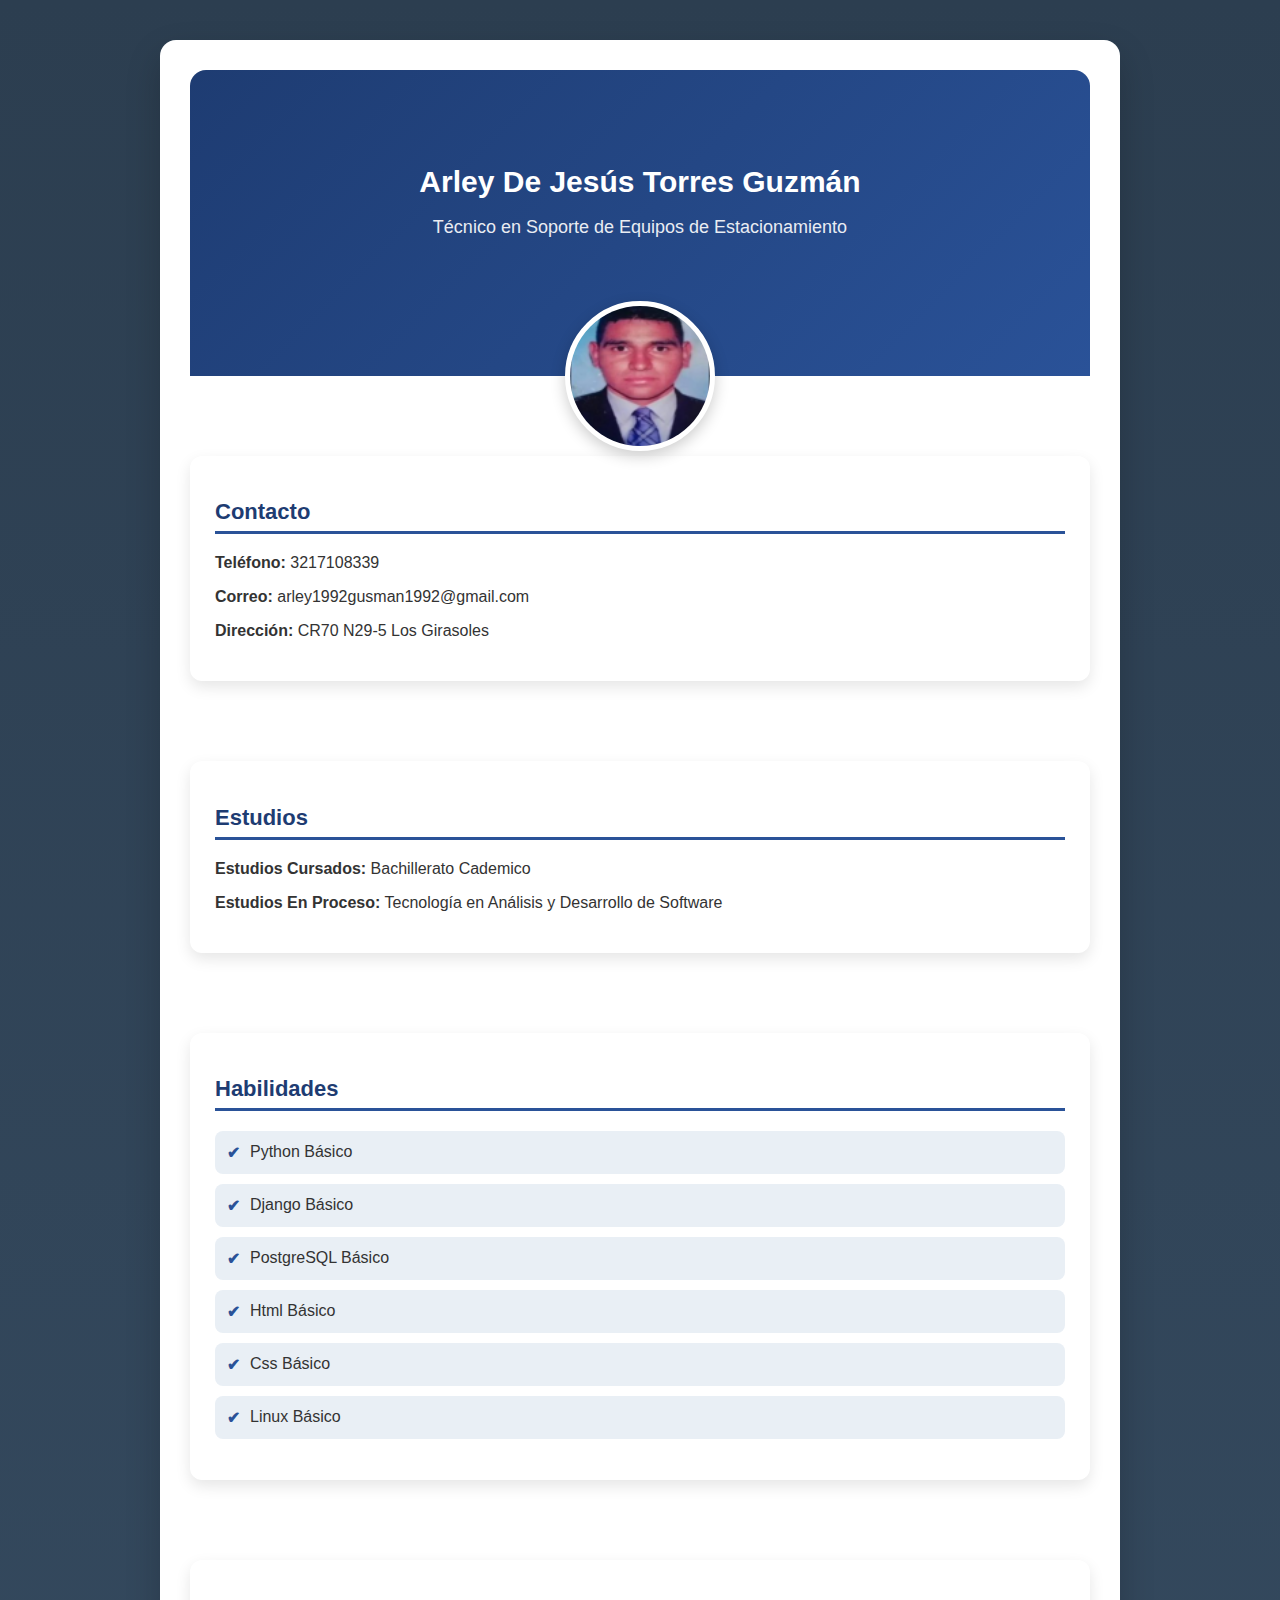
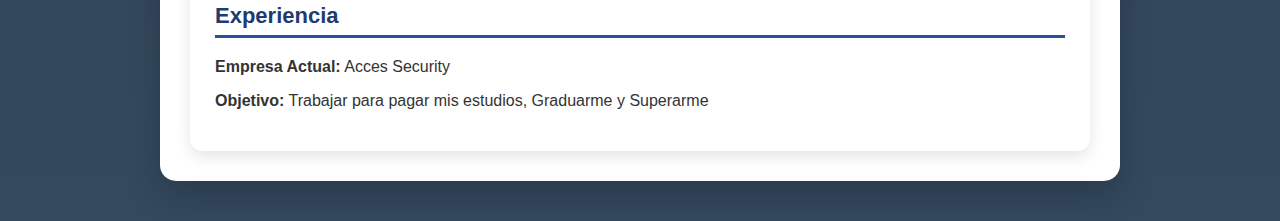
<file: index.html>
<!DOCTYPE html>
<html lang="es">
<head>
    <meta charset="UTF-8">
    <meta name="viewport" content="width=device-width, initial-scale=1.0">
    <title>Portafolio - Arley Torres Guzmán</title>
    <link rel="stylesheet" href="Hoja_De_Vida.css">
</head>
<body>
    <div class="resume">
        <header>
            <img src="foto.png" alt="Foto de Arley Torres Guzmán" class="profile-pic">
            <h1>Arley De Jesús Torres Guzmán</h1>
            <p class="job-title">Técnico en Soporte de Equipos de Estacionamiento</p>
        </header>
        
        <section class="resume-section">
            <h2>Contacto</h2>
            <p><strong>Teléfono:</strong> 3217108339</p>
            <p><strong>Correo:</strong> arley1992gusman1992@gmail.com</p>
            <p><strong>Dirección:</strong> CR70 N29-5 Los Girasoles</p>
        </section>
        
        <section class="resume-section">
            <h2>Estudios</h2>
            <p><strong>Estudios Cursados:</strong> Bachillerato Cademico</p>
            <p><strong>Estudios En Proceso:</strong> Tecnología en Análisis y Desarrollo de Software</p>
        </section>

        <section class="resume-section">
            <h2>Habilidades</h2>
            <ul>
                <li>Python Básico</li>
                <li>Django Básico</li>
                <li>PostgreSQL Básico</li>
                <li>Html Básico</li>
                <li>Css Básico</li>
                <li>Linux Básico</li>
               
            </ul>
        </section>
        
        <section class="resume-section">
            <h2>Experiencia</h2>
            <p><strong>Empresa Actual:</strong> Acces Security</p>
            <p><strong>Objetivo:</strong> Trabajar para pagar mis estudios, Graduarme y Superarme</p>
        </section>
    </div>
</body>
</html>
</file>
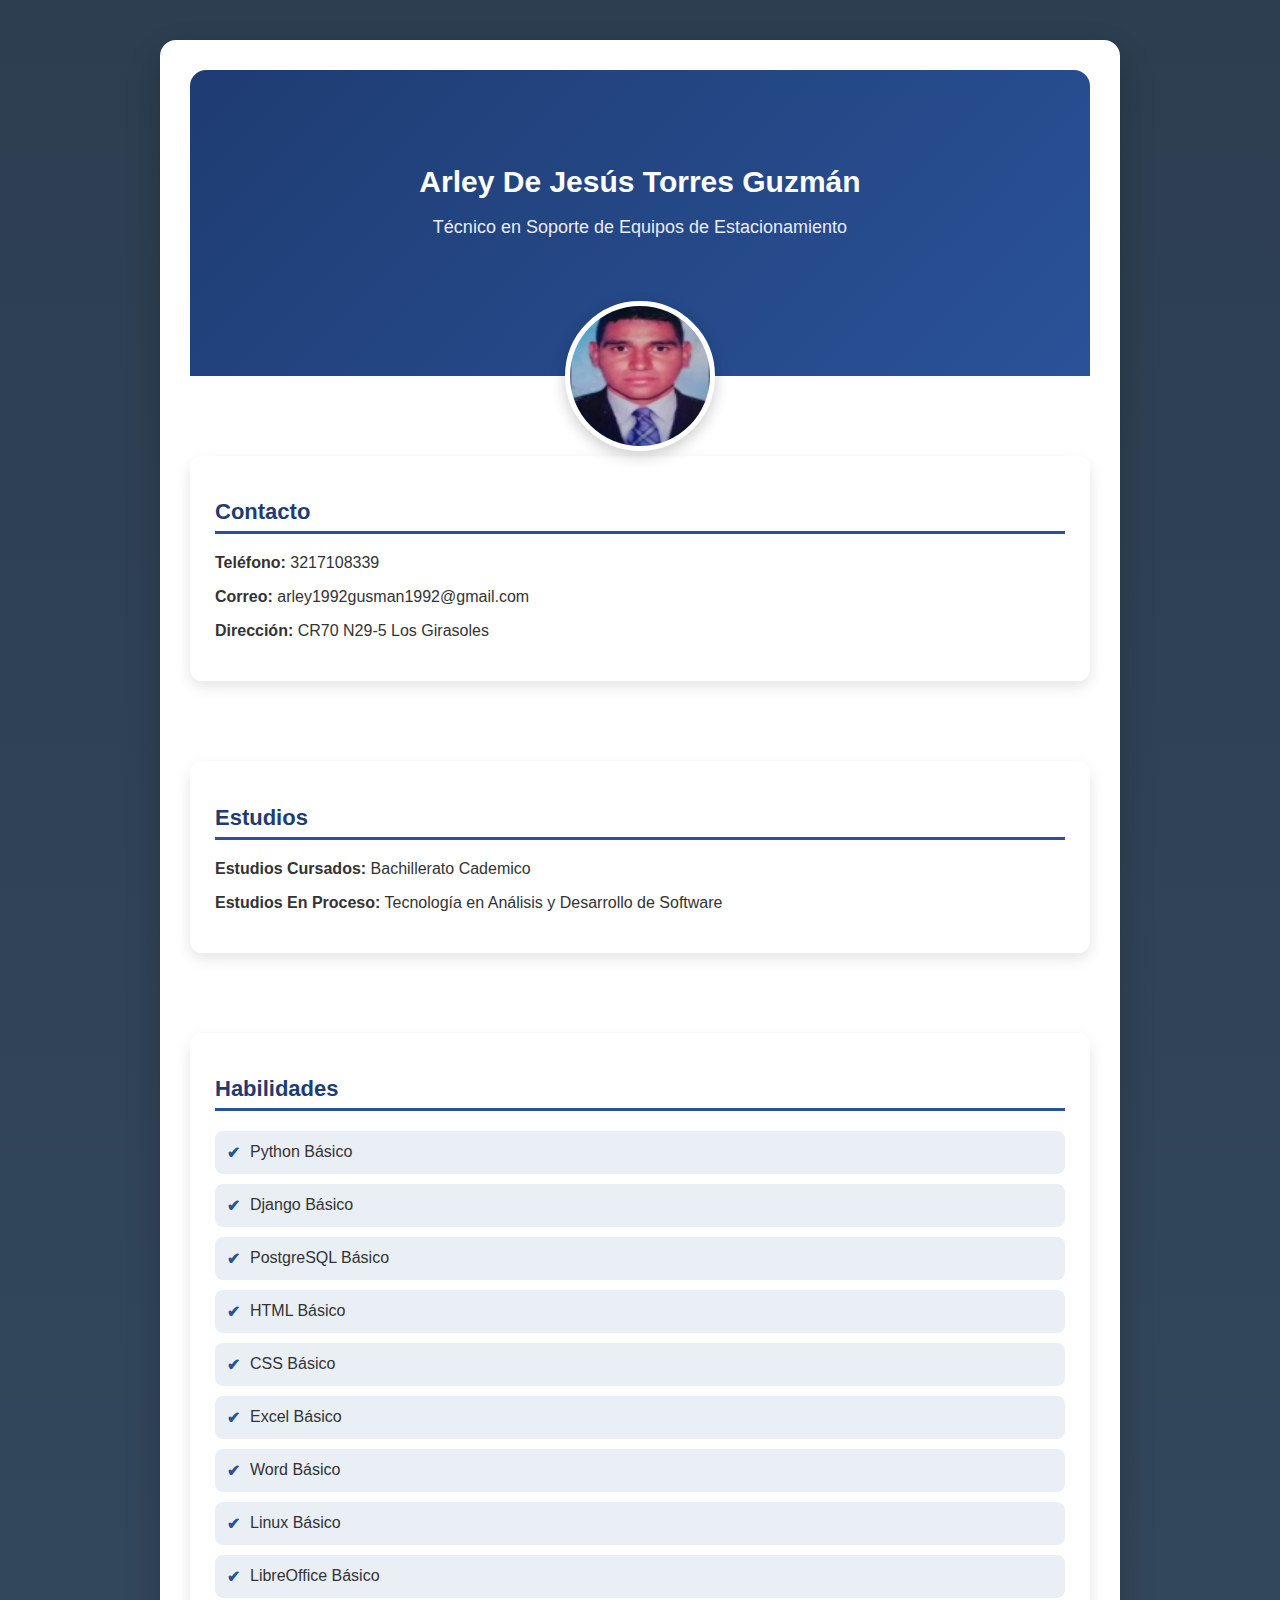
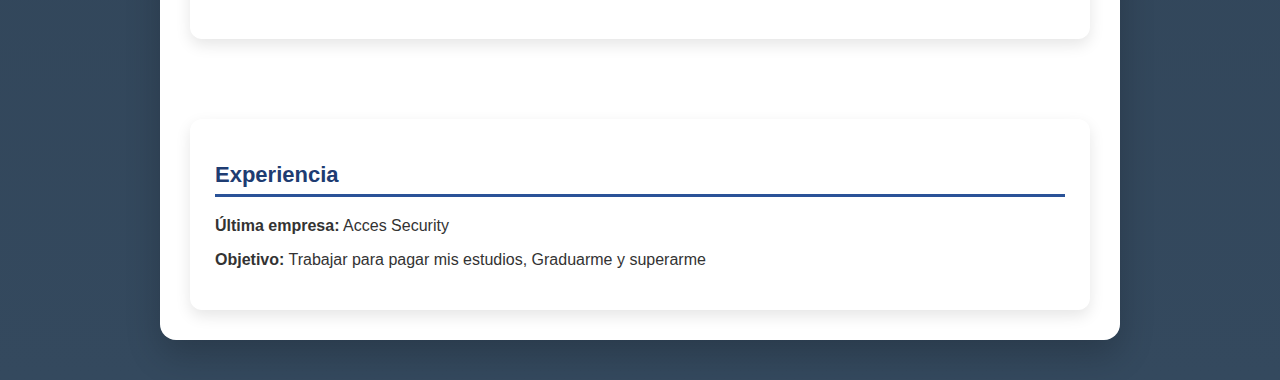
<file: Index.html>
<!DOCTYPE html>
<html lang="es">
<head>
    <meta charset="UTF-8">
    <meta name="viewport" content="width=device-width, initial-scale=1.0">
    <title>Portafolio - Arley Torres Guzmán</title>
    <link rel="stylesheet" href="Hoja_De_Vida.css">
</head>
<body>
    <div class="resume">
        <header>
            <img src="foto.png" alt="Foto de Arley Torres Guzmán" class="profile-pic">
            <h1>Arley De Jesús Torres Guzmán</h1>
            <p class="job-title">Técnico en Soporte de Equipos de Estacionamiento</p>
        </header>
        
        <section class="resume-section">
            <h2>Contacto</h2>
            <p><strong>Teléfono:</strong> 3217108339</p>
            <p><strong>Correo:</strong> arley1992gusman1992@gmail.com</p>
            <p><strong>Dirección:</strong> CR70 N29-5 Los Girasoles</p>
        </section>
        
        <section class="resume-section">
            <h2>Estudios</h2>
            <p><strong>Estudios Cursados:</strong> Bachillerato Cademico</p>
            <p><strong>Estudios En Proceso:</strong> Tecnología en Análisis y Desarrollo de Software</p>
        </section>

        <section class="resume-section">
            <h2>Habilidades</h2>
            <ul>
                <li>Python Básico</li>
                <li>Django Básico</li>
                <li>PostgreSQL Básico</li>
                <li>HTML Básico</li>
                <li>CSS Básico</li>
                <li>Excel Básico</li>
                <li>Word Básico</li>
                <li>Linux Básico</li>
                <li>LibreOffice Básico</li>
            </ul>
        </section>
        
        <section class="resume-section">
            <h2>Experiencia</h2>
            <p><strong>Última empresa:</strong> Acces Security</p>
            <p><strong>Objetivo:</strong> Trabajar para pagar mis estudios, Graduarme y superarme</p>
        </section>
    </div>
</body>
</html>
</file>
<file: Hoja_De_Vida.css>
/* Estilos generales */
body {
    font-family: 'Poppins', sans-serif;
    margin: 0;
    padding: 40px 0;
    background: linear-gradient(180deg, #2c3e50, #34495e);
    color: white;
    
    color: #333;
    display: flex;
    justify-content: center;
    align-items: center;
    min-height: 100vh;
}

/* Contenedor principal */
.resume {
    width: 900px;
    background: white;
    padding: 30px;
    border-radius: 16px;
    box-shadow: 0px 15px 35px rgba(0, 0, 0, 0.2);
    overflow: hidden;
}

/* Encabezado con imagen */
header {
    text-align: center;
    background: linear-gradient(135deg, #1E3C72, #2A5298);
    color: white;
    padding: 80px 20px 120px;
    border-radius: 16px 16px 0 0;
    position: relative;
}

/* Ajuste de imagen de perfil con efecto tarjeta */
.profile-pic {
    width: 140px;
    height: 140px;
    border-radius: 50%;
    object-fit: cover;
    border: 5px solid white;
    position: absolute;
    top: 100%;
    left: 50%;
    transform: translate(-50%, -50%);
    box-shadow: 0px 5px 15px rgba(0, 0, 0, 0.2);
    background: white;
}

/* Texto del encabezado */
h1 {
    margin: 15px 0 5px;
    font-size: 30px;
    font-weight: 600;
}

.job-title {
    font-size: 18px;
    font-weight: 300;
    opacity: 0.9;
}

/* Secciones con estilo de tarjeta */
.resume-section {
    margin-top: 80px;
    padding: 25px;
    background: #ffffff;
    border-radius: 12px;
    box-shadow: 0px 6px 15px rgba(0, 0, 0, 0.1);
    transition: transform 0.3s ease-in-out;
}

.resume-section:hover {
    transform: scale(1.02);
}

/* Estilos de los títulos */
h2 {
    font-size: 22px;
    color: #1E3C72;
    border-bottom: 3px solid #2A5298;
    padding-bottom: 6px;
    margin-bottom: 20px;
}

/* Listas con mejor diseño */
ul {
    list-style-type: none;
    padding: 0;
}

ul li {
    background: #e9eff5;
    padding: 12px;
    margin-bottom: 10px;
    border-radius: 8px;
    font-weight: 500;
    display: flex;
    align-items: center;
}

ul li::before {
    content: "✔";
    color: #2A5298;
    font-weight: bold;
    margin-right: 10px;
}

/* Pie de página */
footer {
    text-align: center;
    padding: 15px;
    background: #1E3C72;
    color: white;
    margin-top: 25px;
    border-radius: 0 0 16px 16px;
    font-size: 14px;
}
</file>
